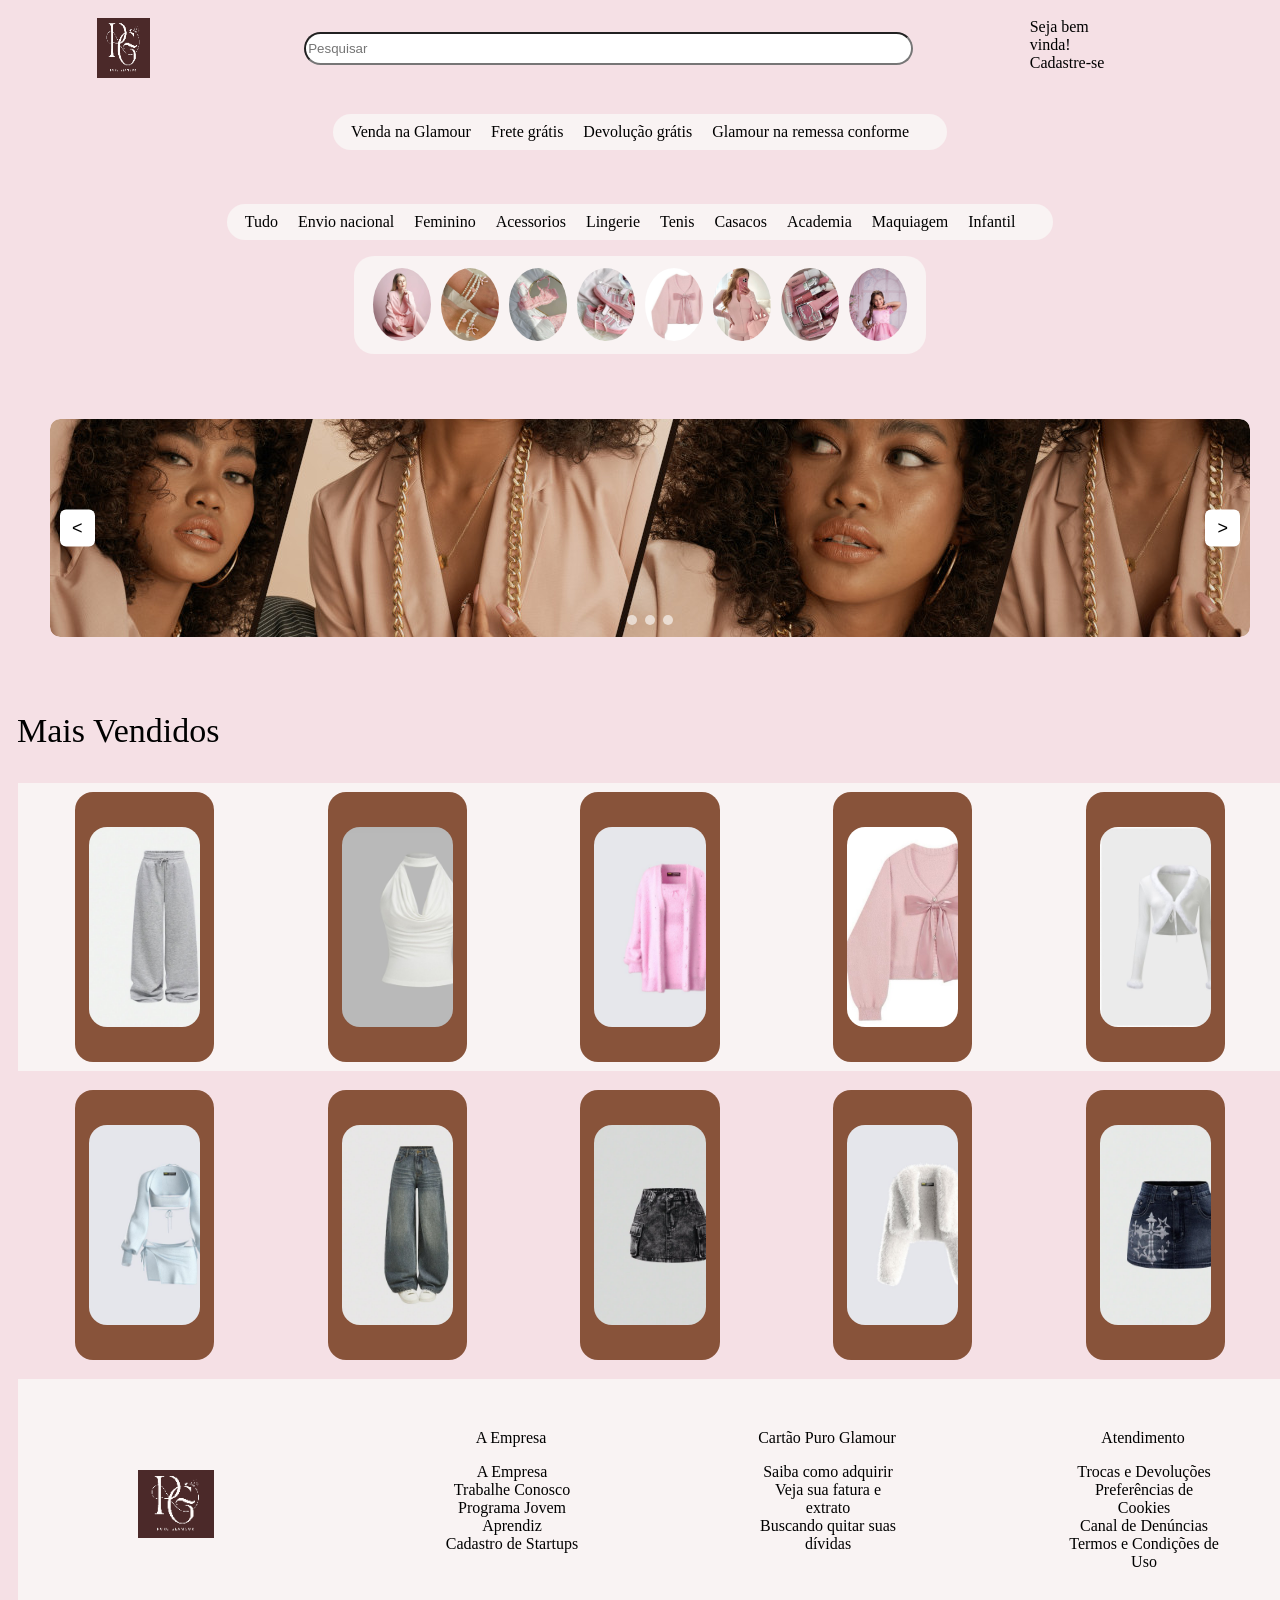
<file: index.html>
<!DOCTYPE html>
<html lang="pt-BR">
<head>
    <meta charset="UTF-8">
    <meta name="viewport" content="width=device-width, initial-scale=1.0">
    <title>puro Glamour</title>
     <link rel="stylesheet" href="style.css">
     <link rel="stylesheet" href="carrossel.css">
</head>
<body>

   <header>
    <div class="logo"> <img src="imagens/logo.png"> </div>

    <div class="pesquisa">


      <input type="text" class="pesq" placeholder="Pesquisar">


   </div>


   <div class="login">

      <div class="bemVindas">
         <span>Seja bem vinda!
            Cadastre-se
         </span>
      </div>

      <div class="icone">

         <svg class="iconFace">
                <use href="imagens/iconelogin.svg"></use>
            </svg>
      
      </div>

   </div>



   </header> 

   <nav>


        <div class="menu">

         <ul>
             <li>Venda na Glamour</li>
                <li>Frete grátis</li>
                <li>Devolução grátis</li>
                <li>Glamour na remessa conforme</li>
            
         </ul>

        </div>

   </nav>

     <section class="menu2">

        <div class="menuPrincipal">
            <ul>
               <li>Tudo</li>
                <li>Envio nacional</li>
                <li>Feminino</li>
                <li>Acessorios</li>
                <li>Lingerie</li>
                <li>Tenis</li>
                <li>Casacos</li>
                <li>Academia</li>
                <li>Maquiagem</li>
                <li>Infantil</li>


            </ul>
        </div>

     </section>

<section class="destaque">

    <div class="filhoDestaque">

      <div class="circulo im1"></div>
      <div class="circulo im2"></div>
      <div class="circulo im3"></div>
      <div class="circulo im4"></div>
      <div class="circulo im5"></div>
      <div class="circulo im6"></div>
      <div class="circulo im7"></div>
      <div class="circulo im8"></div>

    </div>


</section>

<section class="paiImagem">

 <!--   <div class="filhoImagemGrande">   </div> -->

   <div class="carousel">
        <div class="pai-container">
        <div class="carousel">
            <div class="slides">
                <div class="slide"><img src="./imagens/banner01.jpg" alt="slide 1"></div>
                <div class="slide"><img src="./imagens/banner02.jpg" alt="slide 1"></div>
                <div class="slide"><img src="./imagens/banner03.jpg" alt="slide 1"></div>
            </div>
            
            <button id="prev" class="ctrl">  < </button>
            <button id="next" class="ctrl">  > </button>

            <div class="dots" aria-hidden="true"></div>
        </div>
    </div>
       
       


   </div>
   
</section>

<div class="maisVendidos">

   <p class="textoMaisVendidos"> Mais Vendidos</p>


</div>

<section class="paiCheioDeFilho">

   <div class="filho">
      <div class="filhoImg1"></div>
   </div>

   <div class="filho">
       <div class="filhoImg2"></div>
   </div>
   <div class="filho">
       <div class="filhoImg3"></div>
   </div>
   <div class="filho">
       <div class="filhoImg4"></div>
   </div>
   <div class="filho">
       <div class="filhoImg5"></div>
   </div>


</section>

<section class="paiCheioDeFilho2">

   <div class="filho">
      <div class="filhoImg6"></div>
   </div>
   <div class="filho">
      <div class="filhoImg7"></div>
   </div>
   <div class="filho">
      <div class="filhoImg8"></div>
   </div>
   <div class="filho">
      <div class="filhoImg9"></div>
   </div>
   <div class="filho">
      <div class="filhoImg10"></div>
   </div>


</section>


   <footer class="rodape"></div>

      <div class="div-footer logo">
         <img class="logoRod" src="imagens/logo.png">
      </div>

      <div class="div-footer sobre">

         <div class="tituloRod">
           A Empresa

         </div>

         <div class="menuRod">

            <ul>
              
               <li> A Empresa</li>
               <li>Trabalhe Conosco</li>
               <li>Programa Jovem Aprendiz</li>
               <li>Cadastro de Startups</li>

            </ul>

         </div>

      </div>

      <div class="div-footer ajuda">

         <div class="tituloRod">
            Cartão Puro Glamour
         </div>

         <div class="menuRod">

            <ul>
               
               <li>Saiba como adquirir</li>
               <li>Veja sua fatura e extrato</li>
               <li>Buscando quitar suas dívidas</li>
            </ul>

         </div>

      
      </div>

      <div class="div-footer outros">

         <div class="tituloRod">
           Atendimento

         </div>

         <div class="menuRod">

            <ul>
               
               <li>Trocas e Devoluções</li>
               <li>Preferências de Cookies</li>
               <li>Canal de Denúncias</li>
               <li>Termos e Condições de Uso</li>
            
            </ul>

         </div>


      </div>

     
      




   </footer>

    




<script src="carrossel.js"></script>

</body>
</html>
</file>
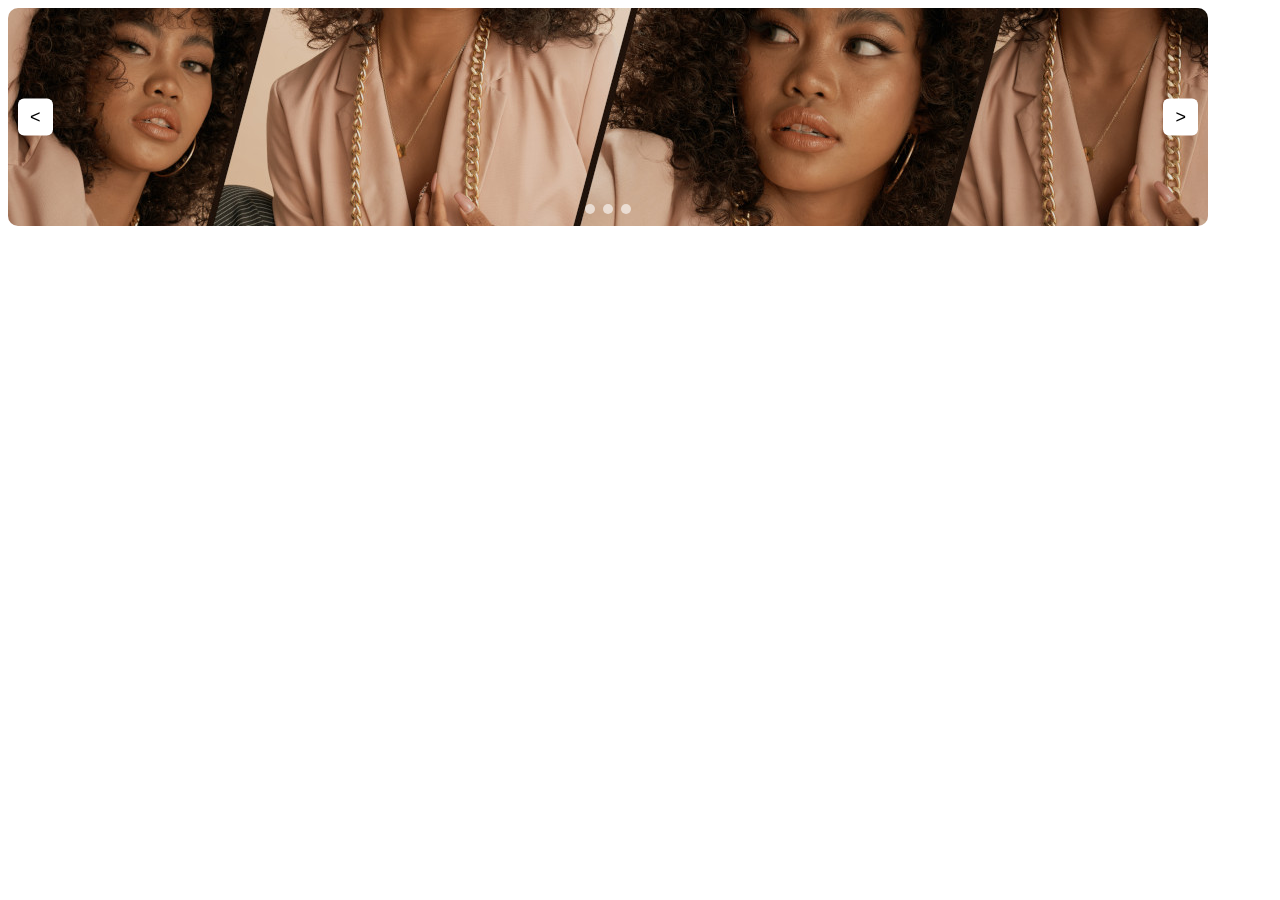
<file: carrossel.html>
<!DOCTYPE html>
<html lang="pt-BR">
<head>
    <meta charset="UTF-8">
    <meta name="viewport" content="width=device-width, initial-scale=1.0">
    <title>carrossel</title>
    <link rel="stylesheet" href="carrossel.css">
</head>
<body>
    
    <div class="pai-container">
        <div class="carousel">
            <div class="slides">
                <div class="slide"><img src="./imagens/banner01.jpg" alt="slide 1"></div>
                <div class="slide"><img src="./imagens/banner02.jpg" alt="slide 1"></div>
                <div class="slide"><img src="./imagens/banner03.jpg" alt="slide 1"></div>
            </div>
            
            <button id="prev" class="ctrl">  < </button>
            <button id="next" class="ctrl">  > </button>

            <div class="dots" aria-hidden="true"></div>
        </div>
    </div>

    <script src="carrossel.js"></script>
</body>
</html>
</file>
<file: style.css>
*{
    list-style-type: none
}

body{
    background-color: hsl(346, 52%, 92%);
}



header{
    /* border: solid 1px pink; */
    height: 80px;
    display:flex;
    justify-content: space-around;
    align-items: center;
}

.logo{
    /* border: solid 2px pink; */
    height: 60px;
    width:10%;
    display: flex;
    justify-content: center;

}

.logo img{
    width: 42%;
}

.pesquisa{
    /* border: solid 2px pink; */
    height: 60px;
    width:50%;
    justify-content: center;
    display: flex;
    align-items: center;
}

.pesq{
     width: 95%;
    /* border: solid 1px #351d01; */
   border-radius: 28px;
    height: 27px;
}
.iconFace{
     fill: black;
    height: 25px;

}
    

.login{
    /* border: solid 2px pink; */
    height: 60px;
    width:15%;
    display: flex;
}

.bemVindas{
    width: 50%;
    /* border: solid 1px #351d01; */
}

.icone{
    width: 50%;
    /* border: solid 1px #351d01; */
    display: flex;
    justify-content: start;
    align-items: center;
}



nav{
    /* border: solid 2px pink; */
    height: 80px;
    width: 100%;  
    display: flex;
    justify-content: space-around;
    align-items: center;
    
}

.menu{
    /* border: solid 2px pink; */
    width: 80%;
    height: 60px; 
    display: flex;
    justify-content: space-around;
    
}

.menu ul{
    display: flex;
    padding: 18px;
    align-items: center;
    background-color: #f9f3f3;
    border-radius: 20px;
}

.menu li{
    display: flex;
    margin-right: 20px;
    
}
    

/* //ate aqui */

.menu2{
    /* border: solid 2px rgb(173, 97, 218); */
    width: 100%;
    height: 100px;
    display: flex;
    justify-content: space-around;
    align-items: center;
    
}

.menuPrincipal{
    /* border: solid 2px rgb(120, 166, 235); */
    width: 100%;
    height: 60px;
    display: flex;
    justify-content: space-around;
    
}

.menuPrincipal ul{
    display: flex;
    padding: 18px;
    align-items: center;
     background-color: #f9f3f3;
    border-radius: 20px;
}


.menuPrincipal li{
    display: flex;
    margin-right: 20px;
}

.destaque{
    /* border: solid 2px rgb(245, 163, 204); */
    width: 100%;
    height: 100px;
    display: flex;
    justify-content: space-around;
    align-items: center;
}

.filhoDestaque{
      /* border: solid 2px rgb(245, 163, 204); */
    width: 43%;
    height: 70px;
    display: flex;
    justify-content: center;
    align-items: center;
    background: #f9f3f3;
    padding: 14px;
    border-radius: 20px;
    margin-bottom: 27px;
}

.circulo{
    width: 73px; 
    height: 73px;
    /* border: solid 2px rgb(245, 163, 204); */
    border-radius: 50%; 
    overflow: hidden; 
    display: flex; 
    justify-content: center;
    align-items: center;
    margin: 0 5px;
}

.circulo.im1{
    background-image: url("imagens/feminino.jpg");
    background-size: cover;
}

.circulo.im2{
    background-image: url("imagens/acessoriofc.jpg");
     background-size: cover;
}

.circulo.im3{
    background-image: url("imagens/langerie.jpg");
     background-size: cover;
}

.circulo.im4{
    background-image: url("imagens/tenis.jpg");
     background-size: cover;
    }

.circulo.im5{
    background-image: url("imagens/casaco.jpg");
     background-size: cover;
    }

 .circulo.im6{
    background-image: url("imagens/academia.jpg");
     background-size: cover;
    }

 .circulo.im7{
    background-image: url("imagens/Acessorios.jpg");
     background-size: cover;
 }

 .circulo.im8{
    background-image: url("imagens/criança.jpg");
     background-size: cover;
 }


.paiImagem{
    /* border: solid 2px rgb(149, 136, 223); */
    width: 100%;
    height: 300px;
    display: flex;
    justify-content: space-around;
    align-items: center;
    margin:  10px;
}

.filhoImagemGrande{
     /* border: solid 2px rgb(245, 163, 204); */
    width: 80%;
    height: 250px;
    display: flex;
    justify-content: center;
    align-items: center;
}


.maisVendidos{
   /* border: solid 2px rgb(245, 163, 204); */
    width: 100%;
    height: 85px;
    display: flex;
    justify-content: start;
    align-items: center;
}

.textoMaisVendidos{
    margin-left: 9px;
    font-size: 34px;
}

.paiCheioDeFilho{
     /* border: solid 2px rgb(245, 163, 204); */
    width: 100%;
    height: 288px;
    display: flex;
    justify-content: space-around;
    align-items: center;
    margin: 10px;
    background: #f9f3f3;
}

.filho{
    /* border: solid 2px rgb(26, 18, 5); */
    height: 270px;
    width: 11%;
    border-radius: 18px;
    background-color: #88533a;
    display: flex;
    justify-content: center;
    align-items: center;

}

.filhoImg1{
    /* border: solid 2px rgb(26, 18, 5); */
    height: 200px;
    width: 80%;
    border-radius: 18px;
    background-color: #fffefd;
    background-image: url("./imagens/calça.jpg");
    background-size: cover;

}

.filhoImg2{
    /* border: solid 2px rgb(26, 18, 5); */
    height: 200px;
    width: 80%;
    border-radius: 18px;
    background-color: #fffefd;
    background-image: url("./imagens/blusa\ chic.jpg");
    background-size: cover;
}

.filhoImg3{
    /* border: solid 2px rgb(26, 18, 5); */
    height: 200px;
    width: 80%;
    border-radius: 18px;
    background-color: #fffefd;
    background-image: url("./imagens/conjunto\ rosa.jpg");
    background-size: cover;
}

.filhoImg4{
    /* border: solid 2px rgb(26, 18, 5); */
    height: 200px;
    width: 80%;
    border-radius: 18px;
    background-color: #fffefd;
    background-image: url("./imagens/casaco.jpg");
    background-size: cover;
    background-position: -20px 0px
}

.filhoImg5{
    /* border: solid 2px rgb(26, 18, 5); */
    height: 200px;
    width: 80%;
    border-radius: 18px;
    background-color: #fffefd;
    background-image: url("./imagens/blusa.jpg");
    background-size: cover;
}



.paiCheioDeFilho2{
     /* border: solid 2px rgb(245, 163, 204); */
    width: 100%;
    height: 288px;
    display: flex;
    justify-content: space-around;
    align-items: center;
    margin: 10px;
}

.filhoImg6{
    /* border: solid 2px rgb(26, 18, 5); */
    height: 200px;
    width: 80%;
    border-radius: 18px;
    background-color: #fffefd;
    background-image: url("./imagens/conjunto.jpg");
    background-size: cover;
}

.filhoImg7{
    /* border: solid 2px rgb(26, 18, 5); */
    height: 200px;
    width: 80%;
    border-radius: 18px;
    background-color: #fffefd;
    background-image: url("imagens/JeanLarga.jpg");
    background-size: cover;
}

.filhoImg8{
    /* border: solid 2px rgb(26, 18, 5); */
    height: 200px;
    width: 80%;
    border-radius: 18px;
    background-color: #fffefd;
    background-image: url("./imagens/saia\ jeans\ sd.jpg");
    background-size: cover;
}

.filhoImg9{
    /* border: solid 2px rgb(26, 18, 5); */
    height: 200px;
    width: 80%;
    border-radius: 18px;
    background-color: #fffefd;
    background-image: url("./imagens/୨ৎ.jpg");
    background-size: cover;
}

.filhoImg10{
    /* border: solid 2px rgb(26, 18, 5); */
    height: 200px;
    width: 80%;
    border-radius: 18px;
    background-color: #fffefd;
    background-image: url("./imagens/saia\ jeans.jpg");
    background-size: cover;
}

.rodape{
   /* border: solid 2px rgb(245, 163, 204); */
    width: 100%;
    height: 250px;
    display: flex;
    justify-content: space-around;
    align-items: center;
    margin: 10px;
    background: #f9f3f3;
} 

.div-footer{
    /* border: solid 2px rgb(26, 18, 5); */
    height: 151px;
    width: 15%;
   
}
.menuRod{
    display: flex;
    justify-content: center;
    text-align: center;
}

.tituloRod{
    text-align: center;
    position: relative;
    right: -19px;
}

img.logoRod{
    width: 40%;
    height: 45%;
}

.div-footer.logo{
justify-content: center;
align-items: center;
display: flex;
}
</file>
<file: carrossel.css>
.carousel{
 max-width: 1200px;
 width: 100%;
 height:  17vw;
 position: relative;
 overflow: hidden;
 border-radius: 10px;
}

.slides{
    display: flex;
    height: 100%;
    transition: transform 0.6s ease;
    will-change: transform;

}

.slide{
    min-width: 100%;
    height:100%;
    flex-shrink: 0;
}

.slide img{
    width: 100%;
    height: 100%;
    object-fit: cover;
    display: block;
}
button.ctrl{
    position: absolute;
    top: 50%;
    transform: translateY(-50%);
    background:  #fff;
    border: none;
    padding: 8px 12px;
    cursor: pointer;
    font-size: 18px;
    border-radius: 6px;
    box-shadow: 0 2px 6px rgba((0,0,0,0.15));
    user-select: none;
}

#prev{ left: 10px;}
#next{ right: 10px;}

.dots{
    position: absolute;
    left: 50%;
    transform: translateX(-50%);
    bottom:12px;
    display:flex;
    gap: 8px;
}

.dot{
    width: 10px;
    height: 10px;
    background-color: #fff;
    border-radius: 50%;
    cursor: pointer;
    opacity: 0.6;
}

.dot.activer{
    opacity: 1;
    transform: scale(1.15);
}
</file>
